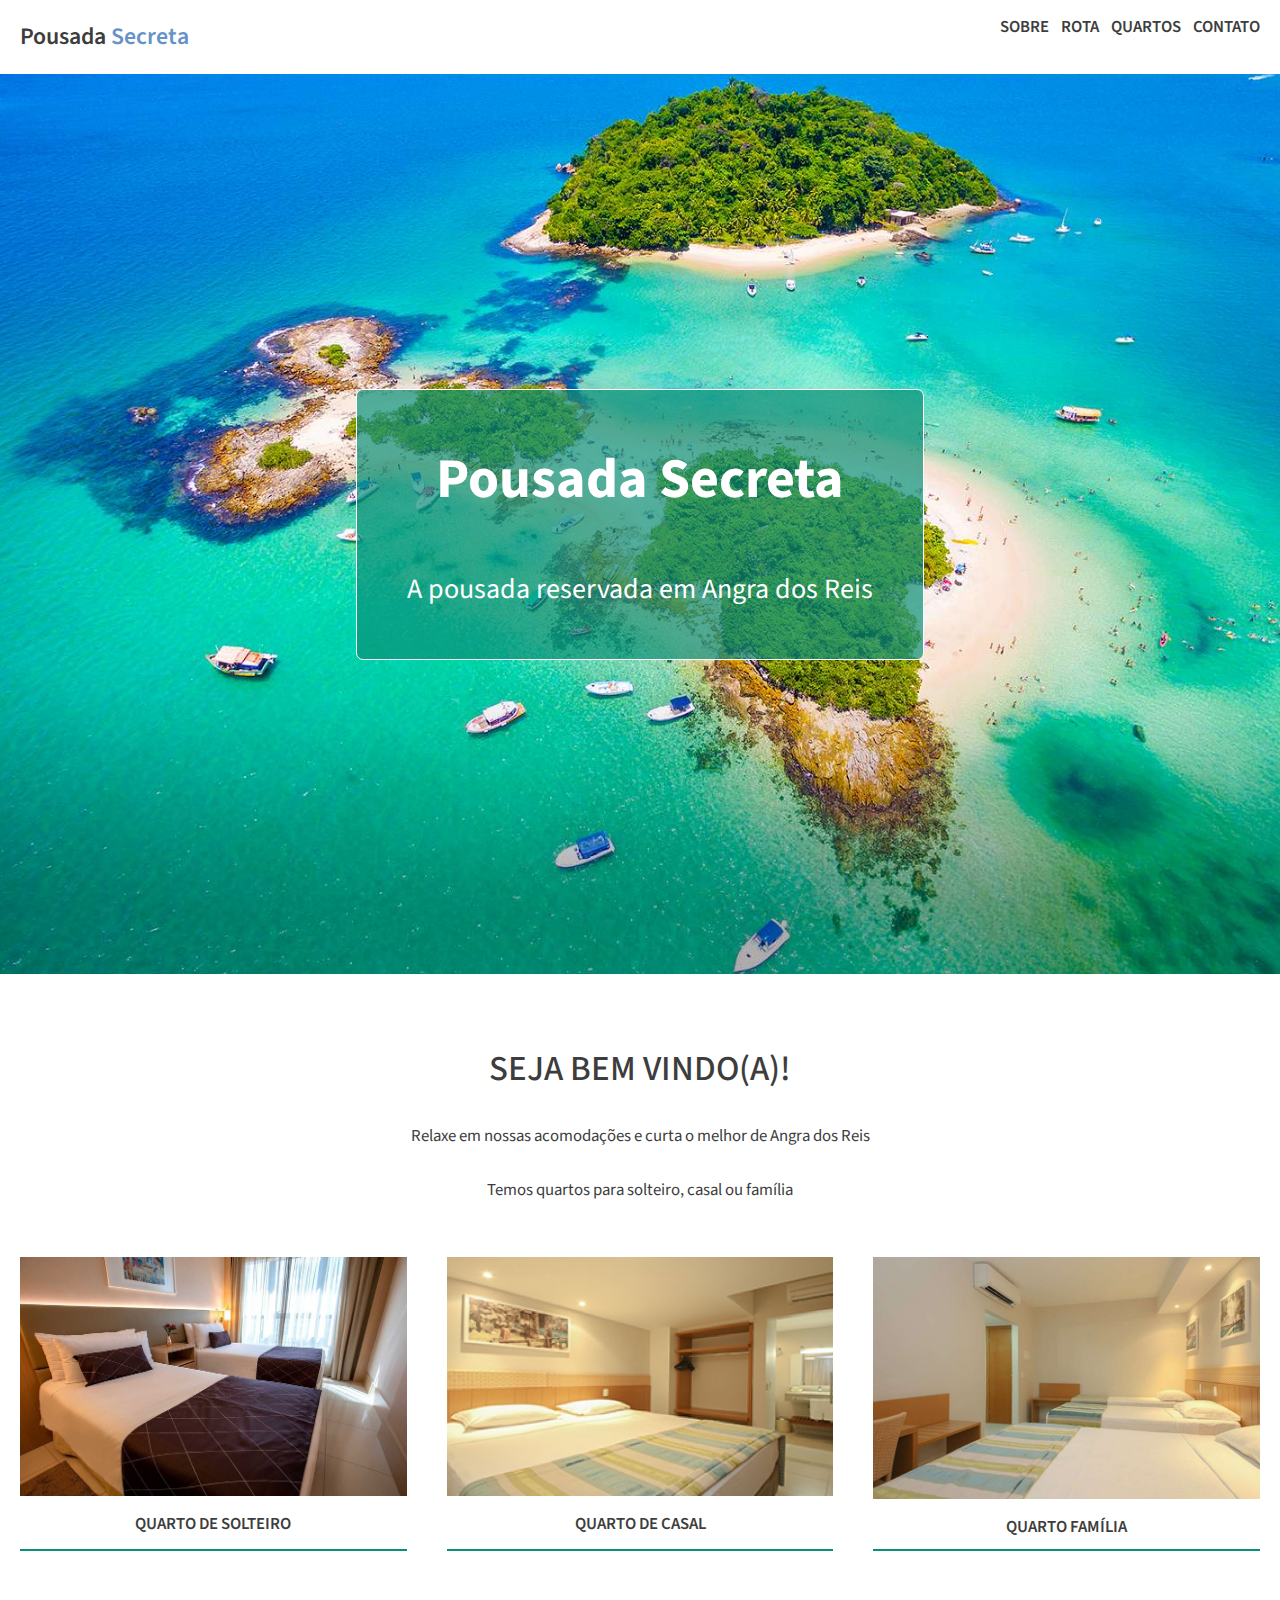
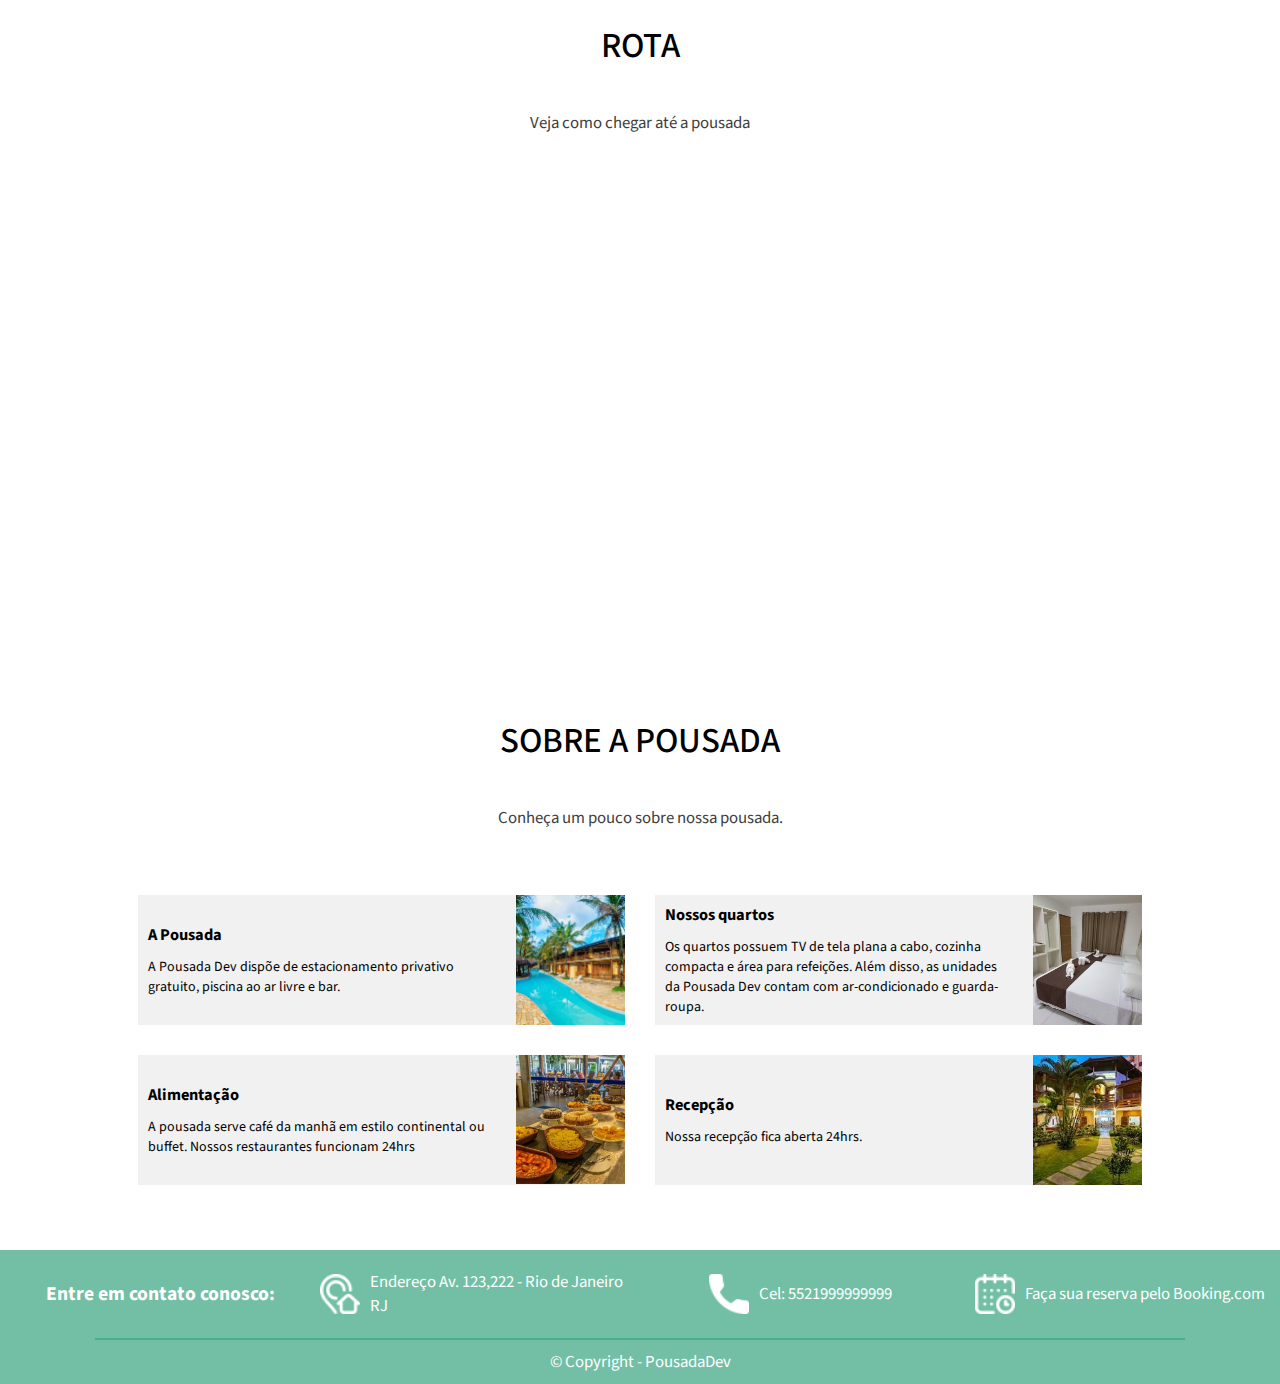
<file: index.html>
<!DOCTYPE html>
<html lang="en">
  <head>
    <meta charset="UTF-8" />
    <meta name="viewport" content="width=device-width, initial-scale=1.0" />
    <link
      href="https://fonts.googleapis.com/css2?family=Source+Sans+Pro:ital,wght@0,200;0,300;0,400;0,600;0,700;0,900;1,200;1,300;1,400;1,600;1,700;1,900&display=swap"
      rel="stylesheet"
    />
    <link rel="stylesheet" href="style.css" />
    <title>Pousada Secreta</title>
  </head>
  <body>
    <header>
      <div class="topo limitar-secao">
        <div class="titulo-topo">
          <a href="index.html">Pousada <span>Secreta</span></a>
        </div>

        <nav class="navegacao-topo">
          <a href="#topo">SOBRE</a>
          <a href="#rota">ROTA</a>
          <a href="#quartos">QUARTOS</a>
          <a href="#contato">CONTATO</a>
        </nav>
      </div>
    </header>

    <section class="container-principal">
      <div class="banner">
        <div class="titulo-banner">
          <h1>Pousada Secreta</h1>
          <p>A pousada reservada em Angra dos Reis</p>
        </div>
      </div>

      <div id="quartos" class="conteudo limitar-secao">
            <div class="conteudo-desc">
                <h2>SEJA BEM VINDO(A)!</h2>
                <p>Relaxe em nossas acomodações e curta o melhor de Angra dos Reis</p>
                <p>Temos quartos para solteiro, casal ou família</p>
            </div>

            <div class="div-cards">
                <div class="card">
                    <a href="/quartos.html#solteiro">
                        <img src="/assets/quarto-solteiro1.jpg" alt="quarto de solteiro"/>
                    </a>
                    <a href="/quartos.html#solteiro">
                        <p>QUARTO DE SOLTEIRO</p>
                    </a>
                </div>

                <div class="card">
                    <a href="/quartos.html#casal">
                        <img src="/assets/quarto-casal1.jpg" alt="quarto de casal" />
                    </a>
                    <a href="/quartos.html#casal">
                        <p>QUARTO DE CASAL</p>
                    </a>
                </div>

                <div class="card">
                    <a href="/quartos.html#familia">
                        <img src="/assets/quarto-familia1.jpg" alt="quarto de família" />
                    </a>
                    <a href="/quartos.html#familia">
                        <p>QUARTO FAMÍLIA</p>
                    </a>
                </div>
            </div>
      </div>
    </section>

    <section id="rota" class="limitar-secao">
      <h2>ROTA</h2>
      <p>Veja como chegar até a pousada</p>
      <div>
        <iframe
          src="https://www.google.com/maps/embed?pb=!1m14!1m8!1m3!1d14692.471710812997!2d-43.3641911!3d-22.9826906!3m2!1i1024!2i768!4f13.1!3m3!1m2!1s0x0%3A0x539cb07246f0e38d!2sVia%20Parque%20Shopping!5e0!3m2!1spt-BR!2sbr!4v1612707978931!5m2!1spt-BR!2sbr"
          width=""
          height=""
          frameborder="0"
          style="border: 0"
          allowfullscreen
        ></iframe>
      </div>
    </section>

    <section id="sobre" class="limitar-secao">
      <div class="sobre-desc">
        <h2>SOBRE A POUSADA</h2>
        <p>Conheça um pouco sobre nossa pousada.</p>
      </div>
      
      <div class="card-quarto">

        <div class="quarto">
          <div class="desc-quarto">
            <h3>A Pousada</h3>
            <p>A Pousada Dev dispõe de estacionamento privativo gratuito, piscina ao ar livre e bar.</p>
          </div>
          <a href=""><img src="/assets/img1.jpg" alt="quarto"></a>
        </div>

        <div class="quarto">
          <div class="desc-quarto">
            <h3>Nossos quartos</h3>
            <p>Os quartos possuem TV de tela plana a cabo, cozinha compacta e área para refeições. Além disso, as unidades da Pousada Dev contam com ar-condicionado e guarda-roupa.</p>
          </div>
          <a href=""><img src="/assets/img2.jpg" alt="quarto"></a>
        </div>

        <div class="quarto">
          <div class="desc-quarto">
            <h3>Alimentação</h3>
            <p>A pousada serve café da manhã em estilo continental ou buffet. Nossos restaurantes funcionam 24hrs</p>
          </div>
          <a href=""><img src="/assets/img3.jpg" alt="quarto"></a>
        </div>

        <div class="quarto">
          <div class="desc-quarto">
            <h3>Recepção</h3>
            <p>Nossa recepção fica aberta 24hrs.</p>
          </div>
          <a href=""><img src="/assets/img5.jpg" alt="quarto"></a>
        </div>

      </div>

    </section>

    <footer id="contato">
      <div class="controle-contato limitar-secao">

        <div class="cont">
          <h4>Entre em contato conosco:</h4>
        </div>

        <div class="cont">
          <img src="/assets/icones/endereco.png" alt="endereço" />
          <p>Endereço Av. 123,222 - Rio de Janeiro RJ</p>
        </div>
        <div class="cont">
          <img src="/assets/icones/telefone.png" alt="telefone" />
          <p>Cel: 5521999999999</p>
        </div>
        <div class="cont">
          <img src="/assets/icones/calendario.png" alt="reserva" />
          <a href="">Faça sua reserva pelo Booking.com</a>
        </div>
        
      </div>

      <div class="copi">
        <p>© Copyright - PousadaDev</p>
      </div>
    </footer>
  </body>
</html>
</file>
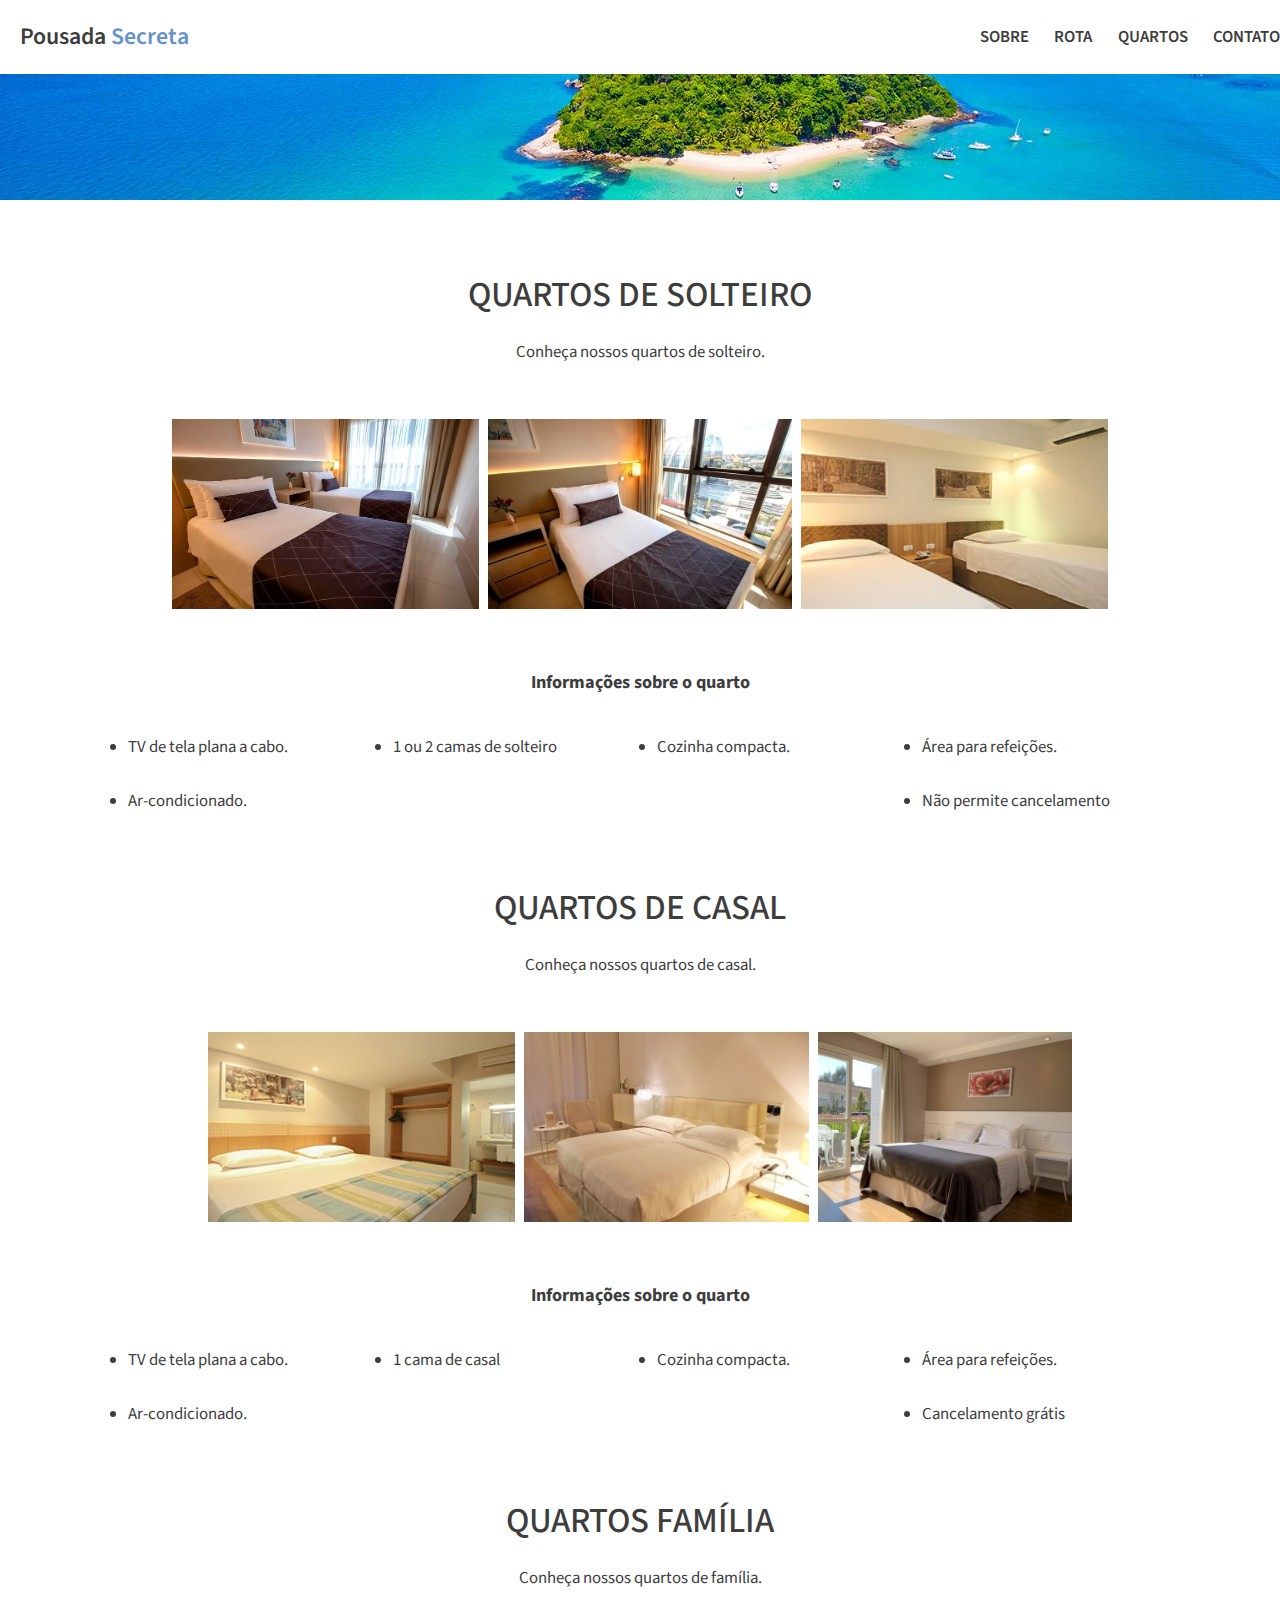
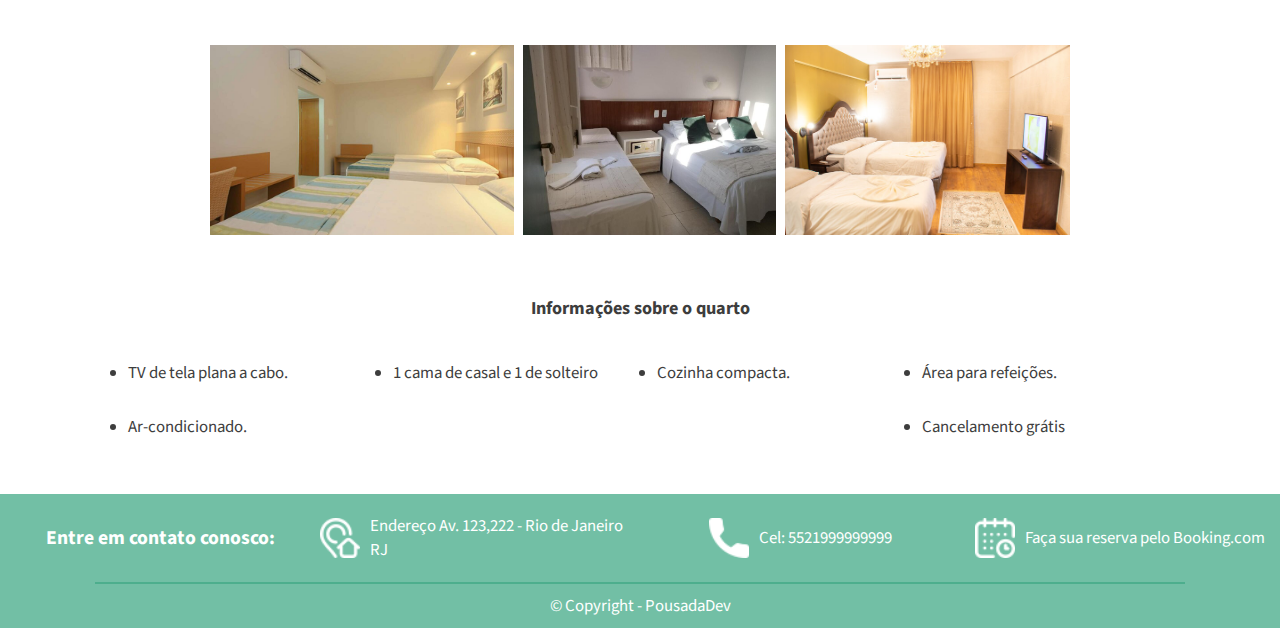
<file: quartos.html>
<!DOCTYPE html>
<html lang="en">
<head>
    <meta charset="UTF-8">
    <meta name="viewport" content="width=device-width, initial-scale=1.0">
    <link href="https://fonts.googleapis.com/css2?family=Source+Sans+Pro:ital,wght@0,200;0,300;0,400;0,600;0,700;0,900;1,200;1,300;1,400;1,600;1,700;1,900&display=swap" rel="stylesheet"/>
    <link rel="stylesheet" href="quartos.css">
    <title>Pousada Secreta</title>
</head>
<body>
    
    <header>
        <div class="topo limitar-secao">
          <div class="titulo-topo">
            <a href="index.html">Pousada <span>Secreta</span></a>
          </div>
  
          <nav class="navegacao-topo">
            <a href="/index.html">SOBRE</a>
            <a href="/index.html#rota">ROTA</a>
            <a href="/index.html#quartos">QUARTOS</a>
            <a href="#contato">CONTATO</a>
          </nav>
        </div>
    </header>

    <section class="container-principal">

        <div class="banner">
            <!-- <img src="/assets/img-fundo.jpg" alt="praia"> -->
        </div>

        <div id="quartos" class="quarto-solteiro limitar-secao">
            <div class="texto-desc" id="solteiro">
                <h2>QUARTOS DE SOLTEIRO</h2>
                <p>Conheça nossos quartos de solteiro.</p>
            </div>

            <div class="card-quarto">
                <div class="quarto">
                    <img src="/assets/quarto-solteiro1.jpg" alt="quartos de solteiro">
                    <img src="/assets/quarto-solteiro2.jpg" alt="quartos de solteiro">
                    <img src="/assets/quarto-solteiro3.jpg" alt="quartos de solteiro">
                </div>
                
                <div class="info-quarto">
                    <h3>Informações sobre o quarto</h3>
                    <ul>
                        <li>TV de tela plana a cabo.</li>
                        <li>1 ou 2 camas de solteiro</li>
                        <li>Cozinha compacta.</li>
                        <li>Área para refeições.</li>
                        <li>Ar-condicionado.</li>
                        <li>Não permite cancelamento</li>
                    </ul>
                </div>
            </div>

            <div class="texto-desc"  id="casal">
                <h2>QUARTOS DE CASAL</h2>
                <p>Conheça nossos quartos de casal.</p>
            </div>

            <div class="card-quarto">
                <div class="quarto">
                    <img src="/assets/quarto-casal1.jpg" alt="quartos de casal">
                    <img src="/assets/quarto-casal2.jpg" alt="quartos de casal">
                    <img src="/assets/quarto-casal3.jpg" alt="quartos de casal">
                </div>
                
                <div class="info-quarto">
                    <h3>Informações sobre o quarto</h3>
                    <ul>
                        <li>TV de tela plana a cabo.</li>
                        <li>1 cama de casal</li>
                        <li>Cozinha compacta.</li>
                        <li>Área para refeições.</li>
                        <li>Ar-condicionado.</li>
                        <li>Cancelamento grátis</li>
                    </ul>
                </div>
            </div>

            <div class="texto-desc"  id="familia">
                <h2>QUARTOS FAMÍLIA</h2>
                <p>Conheça nossos quartos de família.</p>
            </div>

            <div class="card-quarto">
                <div class="quarto">
                    <img src="/assets/quarto-familia1.jpg" alt="quartos de familia">
                    <img src="/assets/quarto-familia2.jpg" alt="quartos de familia">
                    <img src="/assets/quarto-familia3.jpg" alt="quartos de familia">
                </div>
                
                <div class="info-quarto">
                    <h3>Informações sobre o quarto</h3>
                    <ul>
                        <li>TV de tela plana a cabo.</li>
                        <li>1 cama de casal e 1 de solteiro</li>
                        <li>Cozinha compacta.</li>
                        <li>Área para refeições.</li>
                        <li>Ar-condicionado.</li>
                        <li>Cancelamento grátis</li>
                    </ul>
                </div>
            </div>
        </div>


    </section>

    <footer id="contato">
        <div class="controle-contato limitar-secao">
  
          <div class="cont">
            <h4>Entre em contato conosco:</h4>
          </div>
  
          <div class="cont">
            <img src="/assets/icones/endereco.png" alt="endereço" />
            <p>Endereço Av. 123,222 - Rio de Janeiro RJ</p>
          </div>
          <div class="cont">
            <img src="/assets/icones/telefone.png" alt="telefone" />
            <p>Cel: 5521999999999</p>
          </div>
          <div class="cont">
            <img src="/assets/icones/calendario.png" alt="reserva" />
            <a href="">Faça sua reserva pelo Booking.com</a>
          </div>
          
        </div>
  
        <div class="copi">
          <p>© Copyright - PousadaDev</p>
        </div>
      </footer>

</body>
</html>
</file>
<file: style.css>
:root{
    --size-h2: 2.5rem;
    --weight-h2: 500;
    --size-p: 1.2rem;
    --font-color: #3d3d3d;
}

*{
    margin: 0;
    padding: 0;
    box-sizing: border-box;
    font-family: 'Source Sans Pro', sans-serif;
}

html{
    height: 100vh;
    font-size: 14px;
}


/* controle*/
.limitar-secao{
    width: 100%;
    max-width: 1400px;
    margin: 0 auto;
}

/* cabeçalho */
header{
    background-color: #fff;
}

.topo{
    display: flex;
    justify-content: space-between;
    flex-wrap: wrap;
    /* background-color: red; */
}

.titulo-topo > a{
    font-weight: 600;
    text-decoration: none;
    color: var(--font-color);
    font-size: 1.7rem;
}

.titulo-topo{
    padding: 20px;
}

span{
    color: #6592c9;
}

.navegacao-topo{
    width: 100%;
    max-width: 300px;
    display: flex;
    gap: 10px;
    justify-content: space-between;
    align-items: center;
    flex-wrap: wrap;
    padding: 0px 20px 20px 20px;
    /* background-color: red; */
}

.navegacao-topo > a{
    font-size: var(--size-p);
    font-weight: 600;
    color: var(--font-color);
    text-decoration: none;
}


/* banner */
/* .container-principal{

} */

.banner{
    background-image: url(/assets/img-fundo.jpg);
    background-size: cover;
    background-position: center;
    width: 100%;
    height: 100vh;
    padding: 0 20px;

    display: flex;
    justify-content: center;
    align-items: center;
}

.titulo-banner{
    font-size: 2rem;
    gap: 50px;
    padding: 50px;
    color: #fff;
    display: flex;
    flex-direction: column;
    align-items: center;
    justify-content: center;
    text-align: center;

    background-color: #0a9077b3;
    border-radius: 7px;
    border: 1px solid #fff;
}


/* bem vindo */


.conteudo-desc{
    display: flex;
    flex-direction: column;
    align-items: center;
    gap: 30px;
    margin-top: 70px;
    margin-bottom: 55px
}

.conteudo-desc h2{
    font-size: var(--size-h2);
    font-weight: var(--weight-h2);   
    color: var(--font-color);
}

.conteudo-desc p{
    font-size: var(--size-p);
    color: var(--font-color);
}

/* cards */

.div-cards{
    display: flex;
    flex-direction: row;
    justify-content: center;
    flex-wrap: wrap;
    gap: 40px;
    padding: 0 20px;
}

.card{
    border-bottom: 2px solid #0a9077;
    text-align: center;
    flex: 1 0 250px;
}

.card a{
    text-decoration: none;
}

.card img{
    width: 100%;
}

.card a p{
    margin: 10px 0;
    text-decoration: none;
    color: var(--font-color);
    font-size: var(--size-p);
    font-weight: 600;
}


/* rota */

#rota{
    padding-top: 70px ;
    text-align: center;
    max-height: 1000px;
}


#rota h2 {
    font-size: var(--size-h2);
    font-weight: var(--weight-h2);
    margin-bottom: 40px;
}

#rota p {
    font-size: var(--size-p);
    color: var(--font-color);
    margin-bottom: 55px;
}

iframe {
    width: 100%;
    max-width: 1024px;
    height: 50vh;
    padding: 0 20px;
}




/* sobre */
#sobre{
    text-align: center;
}

.sobre-desc{
    margin: 70px 0 55px 0;
}

.sobre-desc h2{
    margin-bottom: 40px;
    font-size: var(--size-h2);
    font-weight: var(--weight-h2);
}

.sobre-desc p {
    font-size: var(--size-p);
    color: var(--font-color);
}


/* card quarto */

.card-quarto{
    max-width: 1024px;
    margin: 0 auto;
    display: flex;
    flex-wrap: wrap;
    justify-content: space-between;
    gap: 30px;
    padding: 10px;
}

.quarto{
flex: 1 0 350px;
height: 130px;
display: flex;
align-items: center;
justify-content: space-between;
gap: 10px;
text-align: left;
background-color: #f1f1f1;
}


.desc-quarto{
display: flex;
flex-direction: column;
justify-content: center;
width: 100%;
height: 100%;
padding: 0 10px;
gap: 10px;
}

.quarto a{
    width: 30%;
    height: 100%; 
}

.quarto a img{
    width: 100%;
    height: 100%;
    object-fit: cover;
}

/* rodape */

#contato{
    background-color: #0a906393;
}

.controle-contato{
    display: flex;
    justify-content: space-between;
    align-items: center;
    flex-wrap: wrap;
    padding: 10px 0;
    margin-top: 55px;
}

.cont{
    display: flex;
    align-items: center;
    justify-content: center;
    flex: 1 0 300px;
    color: #fff;
    gap: 10px;
    padding: 10px 0;
}

.cont p{
    font-size: var(--size-p);
}

.cont h4{
    font-size: 1.4rem;
}

.cont a{
    color: #fff;
    text-decoration: none;
    font-size: var(--size-p);
}

.cont img{
    width: 40px;
    height: 40px;
}


.copi{
    max-width: 1090px;
    margin: 0 auto;
    text-align: center;
    font-size: var(--size-p);
    color: #fff;
    padding: 10px 0;
    border-top: 2px solid #0a90635b ;
}
</file>
<file: quartos.css>
:root{
    --size-h2: 2.5rem;
    --weight-h2: 500;
    --size-p: 1.2rem;
    --font-color: #3d3d3d;
}

*{
    margin: 0;
    padding: 0;
    box-sizing: border-box;
    font-family: 'Source Sans Pro', sans-serif;
}

html{
    height: 100vh;
    font-size: 14px;
    scroll-behavior: smooth;
}


/* controle*/
.limitar-secao{
    width: 100%;
    max-width: 1400px;
    margin: 0 auto;
}

/* cabeçalho */

header{
    background-color: #fff;
}

.topo{
    display: flex;
    justify-content: space-between;
    flex-wrap: wrap;
    /* background-color: red; */
}

.titulo-topo > a{
    font-weight: 600;
    text-decoration: none;
    color: var(--font-color);
    font-size: 1.7rem;
}

.titulo-topo{
    padding: 20px;
}

span{
    color: #6592c9;
}

.navegacao-topo{
    width: 100%;
    max-width: 300px;
    display: flex;
    gap: 10px;
    justify-content: space-between;
    align-items: center;
    flex-wrap: wrap;
    /* padding: 0px 20px 20px 20px; */
    /* background-color: red; */
}

.navegacao-topo > a{
    font-size: var(--size-p);
    font-weight: 600;
    color: var(--font-color);
    text-decoration: none;
}


/* banner */


.banner{
    background-image: url(/assets/img-fundo.jpg);
    object-fit: initial;
    background-position-y: 11% ;
    background-size: cover;
    background-repeat: no-repeat;
    height: 14vh;
}

/* cards quartos */

.texto-desc{
    display: flex;
    flex-direction: column;
    align-items: center;
    gap: 20px;
    margin-top: 70px;
    margin-bottom: 55px;
    color: var(--font-color);
}

.texto-desc h2{
    font-size: var(--size-h2);
    font-weight: var(--weight-h2);
}

.texto-desc p{
    font-size: var(--size-p);
}


.card-quarto{
    display: flex;
    flex-direction: column;
    align-items: center;
    flex-wrap: wrap;
}

.quarto{
    text-align: center;
    flex: 1 0 250px;
}

.quarto img{
    height: 100%;
    max-height: 190px;
    margin: 0 3px;
}

.info-quarto{
    color: var(--font-color);
    max-width: 1024px;
    margin: 0 auto;
    display: flex;
    flex-direction: column;
    align-items: center;
    gap: 40px;
}

.info-quarto h3{
    font-size: 1.3rem;
}

.info-quarto ul{
    font-size: var(--size-p);
    display: flex;
    align-items: center;
    justify-content: space-between;
    gap: 30px;
    flex-wrap: wrap;
}

.info-quarto ul li{
    width: 230px;
    /* text-align: left; */
}

/* rodapé */
#contato{
    background-color: #0a906393;
}

.controle-contato{
    display: flex;
    justify-content: space-between;
    align-items: center;
    flex-wrap: wrap;
    padding: 10px 0;
    margin-top: 55px;
}

.cont{
    display: flex;
    align-items: center;
    justify-content: center;
    flex: 1 0 300px;
    color: #fff;
    gap: 10px;
    padding: 10px 0;
}

.cont p{
    font-size: var(--size-p);
}

.cont h4{
    font-size: 1.4rem;
}

.cont a{
    color: #fff;
    text-decoration: none;
    font-size: var(--size-p);
}

.cont img{
    width: 40px;
    height: 40px;
}


.copi{
    max-width: 1090px;
    margin: 0 auto;
    text-align: center;
    font-size: var(--size-p);
    color: #fff;
    padding: 10px 0;
    border-top: 2px solid #0a90635b ;
}
</file>
